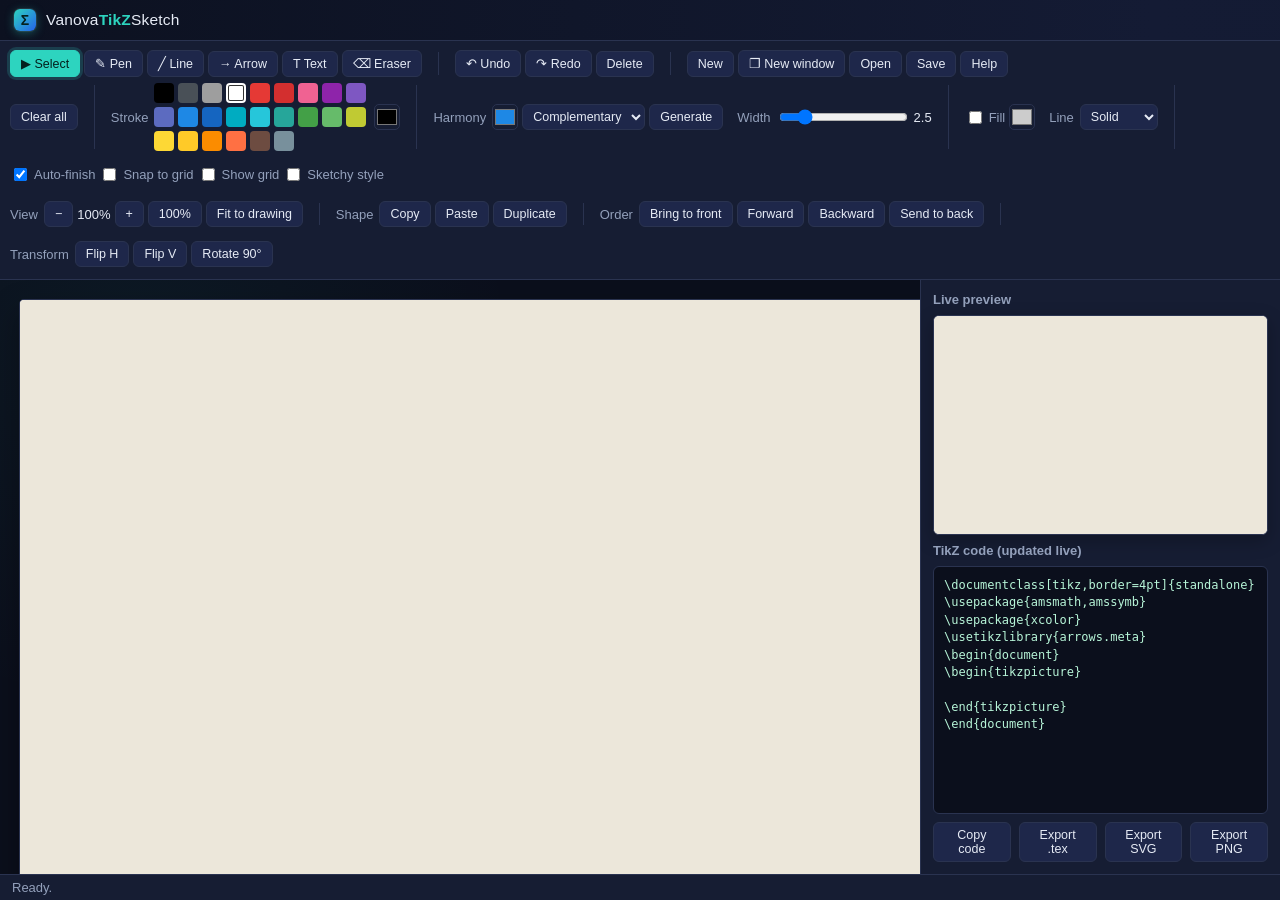
<file: docs/index.html>
<!doctype html>
<html lang="fr">
<head>
<meta charset="utf-8" />
<meta name="viewport" content="width=device-width, initial-scale=1" />
<meta name="google-site-verification" content="nwSabsRumpGB6sOMVnJccjSqIy-mAOWAHp2JDzQthoU" />
<title>VanovaTikZSketch — hand-drawn geometry to LaTeX/TikZ</title>
<meta name="description" content="Free browser-based tool that turns hand-drawn geometry and topology sketches into clean TikZ/LaTeX code. Draw with pen, line, arrow and text tools, then export ready-to-compile TikZ, .tex or SVG -- no installation needed." />
<meta name="keywords" content="TikZ, LaTeX, geometry sketch, topology diagram, commutative diagram, quiver, hand-drawn to TikZ, math diagram tool, differential geometry" />
<link rel="canonical" href="https://vanovamaths.github.io/VanovaTikZSketch/" />
<meta property="og:title" content="VanovaTikZSketch — hand-drawn geometry to LaTeX/TikZ" />
<meta property="og:description" content="Free browser-based tool that turns hand-drawn geometry and topology sketches into clean TikZ/LaTeX code. No installation needed." />
<meta property="og:type" content="website" />
<meta property="og:url" content="https://vanovamaths.github.io/VanovaTikZSketch/" />
<meta name="twitter:card" content="summary" />
<meta name="twitter:title" content="VanovaTikZSketch — hand-drawn geometry to LaTeX/TikZ" />
<meta name="twitter:description" content="Free browser-based tool that turns hand-drawn geometry and topology sketches into clean TikZ/LaTeX code." />
<link rel="stylesheet" href="style.css" />
</head>
<body>
  <div id="brandbar">
    <div id="brandbar-inner">
      <span id="brand-mark">&Sigma;</span>
      <span id="brand-name">Vanova<strong>TikZ</strong>Sketch</span>
    </div>
  </div>

  <header id="toolbar">
    <!-- Row 1: Tools -->
    <div class="tb-row">
      <div class="tb-group" id="tools">
        <button data-tool="select" class="tool active" title="Select / Move (V)">&#9654; Select</button>
        <button data-tool="pen" class="tool" title="Pen (freehand)">&#9998; Pen</button>
        <button data-tool="line" class="tool" title="Line">&#9585; Line</button>
        <button data-tool="arrow" class="tool" title="Arrow">&#8594; Arrow</button>
        <button data-tool="text" class="tool" title="Text / LaTeX">T Text</button>
        <button data-tool="eraser" class="tool" title="Eraser">&#9003; Eraser</button>
      </div>
      <div class="tb-sep"></div>
      <div class="tb-group">
        <button id="btn-undo" title="Undo (Ctrl+Z)">&#8630; Undo</button>
        <button id="btn-redo" title="Redo (Ctrl+Shift+Z)">&#8631; Redo</button>
        <button id="btn-delete" title="Delete selected (Del)">Delete</button>
      </div>
      <div class="tb-sep"></div>
      <div class="tb-group">
        <button id="btn-new" title="New blank window (Ctrl+Shift+N)">New</button>
        <button id="btn-new-window" title="New blank window">&#10064; New window</button>
        <button id="btn-open" title="Open project (.json)">Open</button>
        <button id="btn-save" title="Save project (.json)">Save</button>
        <button id="btn-help" title="Help">Help</button>
      </div>
    </div>

    <!-- Row 2: Design (style / options / presets) -->
    <div class="tb-row">
      <div class="tb-group">
        <button id="btn-clear" title="Clear all">Clear all</button>
      </div>
      <div class="tb-sep"></div>
      <div class="tb-group">
        <span class="tb-label">Stroke</span>
        <div id="palette"></div>
        <input type="color" id="color-picker" value="#000000" title="Custom color" />
      </div>
      <div class="tb-sep"></div>
      <div class="tb-group" id="harmony-group" title="Generate a harmonious color palette from a base color (complementary / analogous / triadic / tetradic)">
        <span class="tb-label">Harmony</span>
        <input type="color" id="harmony-base" value="#1e88e5" title="Base color" />
        <select id="harmony-scheme">
          <option value="complementary">Complementary</option>
          <option value="analogous">Analogous</option>
          <option value="triadic">Triadic</option>
          <option value="tetradic">Tetradic</option>
        </select>
        <button id="btn-generate-palette">Generate</button>
        <div id="palette-generated"></div>
      </div>
      <div class="tb-group">
        <span class="tb-label">Width</span>
        <input type="range" id="width-slider" min="1" max="10" step="0.5" value="2.5" />
        <span id="width-value">2.5</span>
      </div>
      <div class="tb-group" id="fontsize-group" style="display:none;" title="Text size (object names, symbols)">
        <span class="tb-label">Font size</span>
        <input type="range" id="fontsize-slider" min="10" max="48" step="1" value="16" />
        <span id="fontsize-value">16</span>
      </div>
      <div class="tb-sep"></div>
      <div class="tb-group">
        <label><input type="checkbox" id="fill-toggle" /> Fill</label>
        <input type="color" id="fill-color" value="#cccccc" title="Fill color" />
      </div>
      <div class="tb-group" id="head-style-group" style="display:none;">
        <span class="tb-label">Head</span>
        <select id="head-style">
          <option value="stealth">Stealth</option>
          <option value="classical">Classical</option>
          <option value="harpoon">Harpoon</option>
          <option value="none">None</option>
        </select>
      </div>
      <div class="tb-group" id="curve-group" style="display:none;" title="Quiver-style bend: curves a line/arrow away from a straight chord (used for parallel morphisms in commutative diagrams)">
        <span class="tb-label">Curve</span>
        <input type="range" id="curve-slider" min="-80" max="80" step="2" value="0" />
        <span id="curve-value">0</span>
        <button id="btn-reverse-arrow" title="Reverse direction (swap endpoints, keep the same curve)">&#8646; Reverse</button>
      </div>
      <div class="tb-group">
        <span class="tb-label">Line</span>
        <select id="line-style">
          <option value="solid">Solid</option>
          <option value="dashed">Dashed</option>
          <option value="dotted">Dotted</option>
        </select>
      </div>
      <div class="tb-sep"></div>
      <div class="tb-group">
        <label><input type="checkbox" id="auto-finish" checked /> Auto-finish</label>
        <label><input type="checkbox" id="snap-grid" /> Snap to grid</label>
        <label><input type="checkbox" id="show-grid" /> Show grid</label>
        <label title="Hand-drawn, rough.js/Excalidraw-inspired outline style"><input type="checkbox" id="sketchy-mode" /> Sketchy style</label>
      </div>
     
    <!-- Row 3: Navigation + Arrange -->
    <div class="tb-row">
      <div class="tb-group">
        <span class="tb-label">View</span>
        <button id="btn-zoom-out" title="Zoom out">&minus;</button>
        <span id="zoom-label">100%</span>
        <button id="btn-zoom-in" title="Zoom in">+</button>
        <button id="btn-zoom-reset" title="Reset zoom to 100%">100%</button>
        <button id="btn-fit" title="Frame the whole drawing">Fit to drawing</button>
      </div>
      <div class="tb-sep"></div>
      <div class="tb-group">
        <span class="tb-label">Shape</span>
        <button id="btn-copy-shape" title="Copy (Ctrl/Cmd+C)">Copy</button>
        <button id="btn-paste-shape" title="Paste (Ctrl/Cmd+V)">Paste</button>
        <button id="btn-duplicate-shape" title="Duplicate (Ctrl/Cmd+D)">Duplicate</button>
      </div>
      <div class="tb-sep"></div>
      <div class="tb-group">
        <span class="tb-label">Order</span>
        <button id="btn-front" title="Bring to front">Bring to front</button>
        <button id="btn-forward" title="Forward">Forward</button>
        <button id="btn-backward" title="Backward">Backward</button>
        <button id="btn-back" title="Send to back">Send to back</button>
      </div>
      <div class="tb-sep"></div>
      <div class="tb-group">
        <span class="tb-label">Transform</span>
        <button id="btn-flip-h" title="Mirror left-right">Flip H</button>
        <button id="btn-flip-v" title="Mirror top-bottom">Flip V</button>
        <button id="btn-rotate" title="Rotate 90° clockwise">Rotate 90&deg;</button>
      </div>
    </div>
  </header>

  <main id="workspace">
    <div id="canvas-wrap">
      <canvas id="canvas" width="1000" height="700"></canvas>
    </div>
    <aside id="side-panel">
      <div class="panel-title">Live preview</div>
      <div id="preview-wrap"><canvas id="preview-canvas" width="360" height="220"></canvas></div>

      <div class="panel-title">TikZ code (updated live)</div>
      <textarea id="tikz-output" readonly spellcheck="false"></textarea>
      <div class="panel-buttons">
        <button id="btn-copy">Copy code</button>
        <button id="btn-download-tex">Export .tex</button>
        <button id="btn-download-svg">Export SVG</button>
        <button id="btn-download-png">Export PNG</button>
      </div>
    </aside>
  </main>

  <footer id="statusbar">
    <span id="status-text">Ready.</span>
  </footer>

  <input type="file" id="file-input" accept="application/json" style="display:none" />

  <script src="js/smoothing.js"></script>
  <script src="js/curvefit.js"></script>
  <script src="js/latex-render.js"></script>
  <script src="js/shapes.js"></script>
  <script src="js/tikz-export.js"></script>
  <script src="js/presets.js"></script>
  <script src="js/app.js"></script>
</body>
</html>
</file>
<file: docs/style.css>
:root {
  --bg: #0f1526;
  --bg2: #161d33;
  --accent: #2dd4bf;
  --accent2: #2563eb;
  --text: #e6ebf5;
  --muted: #93a0bb;
  --border: #2a3350;
}

* { box-sizing: border-box; }

html, body {
  margin: 0;
  height: 100%;
  background: var(--bg);
  color: var(--text);
  font-family: -apple-system, BlinkMacSystemFont, "Segoe UI", Helvetica, Arial, sans-serif;
  font-size: 13px;
}

body { display: flex; flex-direction: column; height: 100vh; }

/* ------------------------------------------------------------ brand bar */
#brandbar {
  background: linear-gradient(90deg, #0c1120, #141b34 45%, #101a30 100%);
  background-size: 200% 100%;
  animation: brandSheen 10s ease-in-out infinite;
  border-bottom: 1px solid var(--border);
  padding: 9px 14px;
  overflow: hidden;
}
@keyframes brandSheen {
  0%, 100% { background-position: 0% 50%; }
  50% { background-position: 100% 50%; }
}
#brandbar-inner {
  display: flex;
  align-items: baseline;
  gap: 10px;
  max-width: 1400px;
  margin: 0 auto;
  animation: fadeInDown 0.5s ease both;
}
#brand-mark {
  display: inline-flex;
  align-items: center;
  justify-content: center;
  width: 22px; height: 22px;
  border-radius: 6px;
  background: linear-gradient(135deg, var(--accent), var(--accent2));
  color: #04211d;
  font-weight: 800;
  font-size: 14px;
  line-height: 1;
  box-shadow: 0 0 0 1px rgba(255,255,255,0.08), 0 2px 10px rgba(45,212,191,0.35);
}
#brand-name {
  font-size: 15.5px;
  font-weight: 500;
  letter-spacing: 0.2px;
  color: var(--text);
}
#brand-name strong {
  color: var(--accent);
  font-weight: 800;
}
#brand-tagline {
  color: var(--muted);
  font-size: 12px;
  flex: 1;
}
#brand-badge {
  font-size: 10.5px;
  color: #04211d;
  background: linear-gradient(135deg, var(--accent), #7bf0e0);
  padding: 3px 9px;
  border-radius: 999px;
  font-weight: 700;
  letter-spacing: 0.3px;
  white-space: nowrap;
}

@keyframes fadeInDown {
  from { opacity: 0; transform: translateY(-6px); }
  to { opacity: 1; transform: translateY(0); }
}
@keyframes fadeInUp {
  from { opacity: 0; transform: translateY(10px); }
  to { opacity: 1; transform: translateY(0); }
}

#toolbar {
  background: var(--bg2);
  border-bottom: 1px solid var(--border);
  padding: 6px 10px;
  animation: fadeInDown 0.5s ease both;
  animation-delay: 0.05s;
}

.tb-row {
  display: flex;
  flex-wrap: wrap;
  align-items: center;
  gap: 14px;
  padding: 3px 0;
}

.tb-group {
  display: flex;
  align-items: center;
  gap: 4px;
}

.tb-sep {
  width: 1px;
  align-self: stretch;
  background: var(--border);
  margin: 2px 2px;
}

.tb-label { color: var(--muted); margin-right: 2px; }
.tb-group label { display: flex; align-items: center; gap: 4px; color: var(--muted); }

button, select, input[type="range"] {
  font-family: inherit;
  font-size: 12.5px;
}

button {
  background: #1e274a;
  color: var(--text);
  border: 1px solid var(--border);
  border-radius: 6px;
  padding: 5px 10px;
  cursor: pointer;
  transition: background-color 0.15s ease, border-color 0.15s ease,
              transform 0.1s ease, box-shadow 0.15s ease;
}

button:hover { background: #283058; border-color: #394480; transform: translateY(-1px); }
button:active { transform: translateY(0); }
button.active {
  background: var(--accent);
  color: #04211d;
  border-color: var(--accent);
  box-shadow: 0 0 0 3px rgba(45,212,191,0.18);
  animation: activePulse 2.2s ease-in-out infinite;
}
@keyframes activePulse {
  0%, 100% { box-shadow: 0 0 0 3px rgba(45,212,191,0.18); }
  50% { box-shadow: 0 0 0 5px rgba(45,212,191,0.30); }
}

button:focus-visible, select:focus-visible, input:focus-visible {
  outline: 2px solid var(--accent);
  outline-offset: 1px;
}

select {
  background: #1e274a;
  color: var(--text);
  border: 1px solid var(--border);
  border-radius: 6px;
  padding: 4px 6px;
  transition: border-color 0.15s ease;
}

#palette { display: flex; flex-wrap: wrap; gap: 4px; max-width: 216px; }
#palette-generated { display: flex; flex-wrap: wrap; gap: 4px; max-width: 168px; margin-left: 6px; }
#palette .swatch, #palette-generated .swatch {
  width: 20px; height: 20px; border-radius: 4px; cursor: pointer;
  border: 2px solid transparent;
  transition: transform 0.12s ease, border-color 0.12s ease;
}
#palette .swatch:hover, #palette-generated .swatch:hover { transform: scale(1.15); }
#palette .swatch.active { border-color: var(--accent); transform: scale(1.1); }
#palette-generated:empty { display: none; }
#harmony-group { flex-wrap: wrap; max-width: 320px; }

input[type="color"] {
  width: 26px; height: 26px; padding: 0; border: 1px solid var(--border);
  border-radius: 5px; background: none; cursor: pointer;
}

#workspace {
  flex: 1;
  display: flex;
  overflow: hidden;
  animation: fadeInUp 0.5s ease both;
  animation-delay: 0.1s;
}

#canvas-wrap {
  flex: 1;
  overflow: auto;
  background: #0b0f1c;
  background-image:
    radial-gradient(circle at 15% 10%, rgba(45,212,191,0.05), transparent 40%),
    radial-gradient(circle at 85% 90%, rgba(37,99,235,0.06), transparent 45%);
  display: flex;
  align-items: flex-start;
  justify-content: flex-start;
  padding: 20px;
}

#canvas {
  background: #f7f6f1;
  border-radius: 4px;
  box-shadow: 0 0 0 1px var(--border), 0 12px 30px rgba(0,0,0,0.35);
  cursor: crosshair;
  touch-action: none;
  transition: box-shadow 0.2s ease;
  will-change: transform; /* smoother zoom scaling (GPU-composited) */
}

#side-panel {
  width: 360px;
  border-left: 1px solid var(--border);
  background: var(--bg2);
  display: flex;
  flex-direction: column;
  padding: 12px;
  gap: 8px;
}

.panel-title { color: var(--muted); font-weight: 600; }

#preview-wrap {
  background: #f7f6f1;
  border: 1px solid var(--border);
  border-radius: 6px;
  height: 220px;
  display: flex;
  align-items: center;
  justify-content: center;
  overflow: hidden;
  box-shadow: 0 6px 18px rgba(0,0,0,0.25);
}
#preview-canvas { width: 100%; height: 100%; }

#tikz-output {
  flex: 1;
  min-height: 160px;
  resize: none;
  background: #0b0f1c;
  color: #b7f5d8;
  border: 1px solid var(--border);
  border-radius: 6px;
  padding: 10px;
  font-family: ui-monospace, SFMono-Regular, Menlo, Consolas, monospace;
  font-size: 12px;
  line-height: 1.45;
}

.panel-buttons { display: flex; gap: 8px; }
.panel-buttons button { flex: 1; }
.panel-buttons button:hover { background: linear-gradient(135deg, #283058, #32407a); }

#statusbar {
  background: var(--bg2);
  border-top: 1px solid var(--border);
  padding: 5px 12px;
  display: flex;
  justify-content: space-between;
  color: var(--muted);
}
#status-text { transition: color 0.2s ease; }

@media (prefers-reduced-motion: reduce) {
  #brandbar, #brandbar-inner, #toolbar, #workspace, button.active {
    animation: none !important;
  }
}
</file>
